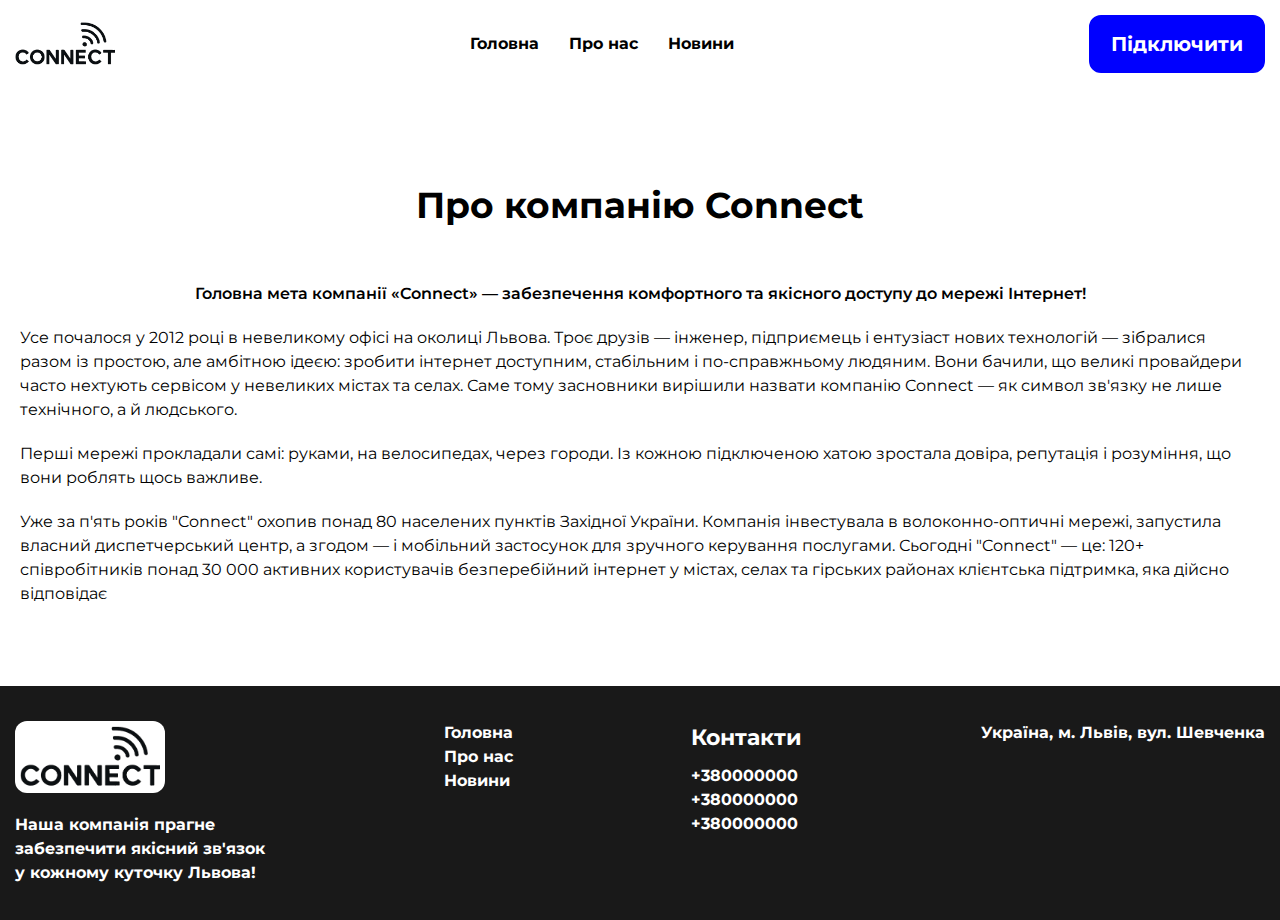
<file: about.html>
<!DOCTYPE html>
<!-- Оголошення типу документа як HTML5 -->
<html lang="uk">
  <!-- Початок HTML-документа, мова сторінки — українська -->
  <head>
    <meta charset="UTF-8" />
    <!-- Встановлення кодування символів UTF-8 -->
    <title>Connect</title>
    <!-- Назва сторінки, яка відображається у вкладці браузера -->

    <!-- Підключення спільного CSS-файлу зі стилями, які використовуються на всіх сторінках -->
    <link rel="stylesheet" href="./styles/shared.css" />

    <!-- Підключення CSS-файлу зі стилями, специфічними для сторінки "about" -->
    <link rel="stylesheet" href="./styles/about.css" />

    <!-- Оптимізація швидкості завантаження шрифтів шляхом попереднього з'єднання -->
    <link rel="preconnect" href="https://fonts.googleapis.com" />
    <link rel="preconnect" href="https://fonts.gstatic.com" crossorigin />

    <!-- Підключення favicon — маленької іконки на вкладці браузера -->
    <link rel="icon" type="image/x-icon" href="./images/favicon.ico" />

    <!-- Налаштування адаптивності для мобільних пристроїв -->
    <meta
      name="viewport"
      content="width=device-width, initial-scale=1, maximum-scale=1, user-scalable=no"
    />

    <!-- Підключення іконок Font Awesome (для використання піктограм) -->
    <link
      rel="stylesheet"
      href="https://cdnjs.cloudflare.com/ajax/libs/font-awesome/6.5.0/css/all.min.css"
    />

    <!-- Підключення шрифта Montserrat з Google Fonts -->
    <link
      href="https://fonts.googleapis.com/css2?family=Montserrat:ital,wght@0,100..900;1,100..900&display=swap"
      rel="stylesheet"
    />
  </head>
  <body>
    <!-- Надсилання заявки на підключення інтернету -->
    <div id="myModal" class="modal">
      <div class="modal-content">
        <span class="close">&times;</span>

        <div class="form-container">
          <h2>Заявка на підключення інтернету</h2>
          <form id="internetForm">
            <label for="name">Ім'я:</label>
            <input type="text" id="name" name="name" required />

            <label for="email">Пошта:</label>
            <input type="email" id="email" name="email" required />

            <label for="phone">Номер телефону:</label>
            <input
              type="tel"
              id="phone"
              name="phone"
              required
              pattern="^\+?\d{10,15}$"
            />

            <label for="message">Побажання:</label>
            <textarea id="message" name="message" rows="4"></textarea>

            <button class="button" type="submit">Надіслати</button>
          </form>
        </div>
      </div>
    </div>

    <!-- Шапка сайту -->
    <header class="header">
      <!-- Логотип компанії з посиланням на головну сторінку -->
      <a href="./index.html">
        <img src="./images/logo.png" alt="" class="header_logo" />
      </a>

      <!-- Головна навігація сайту -->
      <nav>
        <ul>
          <li><a href="./index.html">Головна</a></li>
          <li><a href="./about.html">Про нас</a></li>
          <li><a href="./news.html">Новини</a></li>
        </ul>
      </nav>

      <!-- Кнопка заклику до дії ("Підключити" послугу) -->
      <button class="button connect_button">Підключити</button>
    </header>

    <!-- Основний блок контенту з прокручуванням (overflow) -->
    <div class="overflow">
      <section class="content">
        <!-- Заголовок секції з описом компанії -->
        <div class="content_heading">
          <h1>Про компанію Connect</h1>
          <p>
            Головна мета компанії «Connect» — забезпечення комфортного та
            якісного доступу до мережі Інтернет!
          </p>
        </div>

        <!-- Основна текстова інформація про історію компанії -->
        <p>
          Усе почалося у 2012 році в невеликому офісі на околиці Львова. Троє
          друзів — інженер, підприємець і ентузіаст нових технологій — зібралися
          разом із простою, але амбітною ідеєю: зробити інтернет доступним,
          стабільним і по-справжньому людяним. Вони бачили, що великі провайдери
          часто нехтують сервісом у невеликих містах та селах. Саме тому
          засновники вирішили назвати компанію Connect — як символ зв'язку не
          лише технічного, а й людського.
        </p>

        <p>
          Перші мережі прокладали самі: руками, на велосипедах, через городи. Із
          кожною підключеною хатою зростала довіра, репутація і розуміння, що
          вони роблять щось важливе.
        </p>

        <p>
          Уже за п'ять років "Connect" охопив понад 80 населених пунктів
          Західної України. Компанія інвестувала в волоконно-оптичні мережі,
          запустила власний диспетчерський центр, а згодом — і мобільний
          застосунок для зручного керування послугами. Сьогодні "Connect" — це:
          120+ співробітників понад 30 000 активних користувачів безперебійний
          інтернет у містах, селах та гірських районах клієнтська підтримка, яка
          дійсно відповідає
        </p>
      </section>
    </div>

    <!-- Футер сайту -->
    <footer class="footer">
      <div class="footer_container">
        <div class="footer_row">
          <!-- Блок з інформацією про компанію у футері -->
          <div class="footer_info">
            <img src="./images/logo.png" alt="" class="footer_logo" />
            <p>
              Наша компанія прагне забезпечити якісний зв'язок у кожному куточку
              Львова!
            </p>
          </div>

          <!-- Меню у футері -->
          <nav class="footer_nav">
            <ul>
              <li><a href="./index.html">Головна</a></li>
              <li><a href="./about.html">Про нас</a></li>
              <li><a href="./news.html">Новини</a></li>
            </ul>
          </nav>

          <!-- Контактна інформація -->
          <div class="footer_contacts">
            <span>Контакти</span>
            <ul>
              <li><a href="tel:+38000000">+380000000</a></li>
              <li><a href="tel:+38000000">+380000000</a></li>
              <li><a href="tel:+38000000">+380000000</a></li>
            </ul>
          </div>

          <!-- Фізичне місцезнаходження компанії -->
          <div class="footer_location">Україна, м. Львів, вул. Шевченка</div>
        </div>
      </div>
    </footer>

    <!-- Підключення головного JavaScript-файлу для взаємодії з елементами сторінки -->
    <script src="scripts/main.js"></script>
    <script src="scripts/shared.js"></script>
  </body>
</html>
</file>
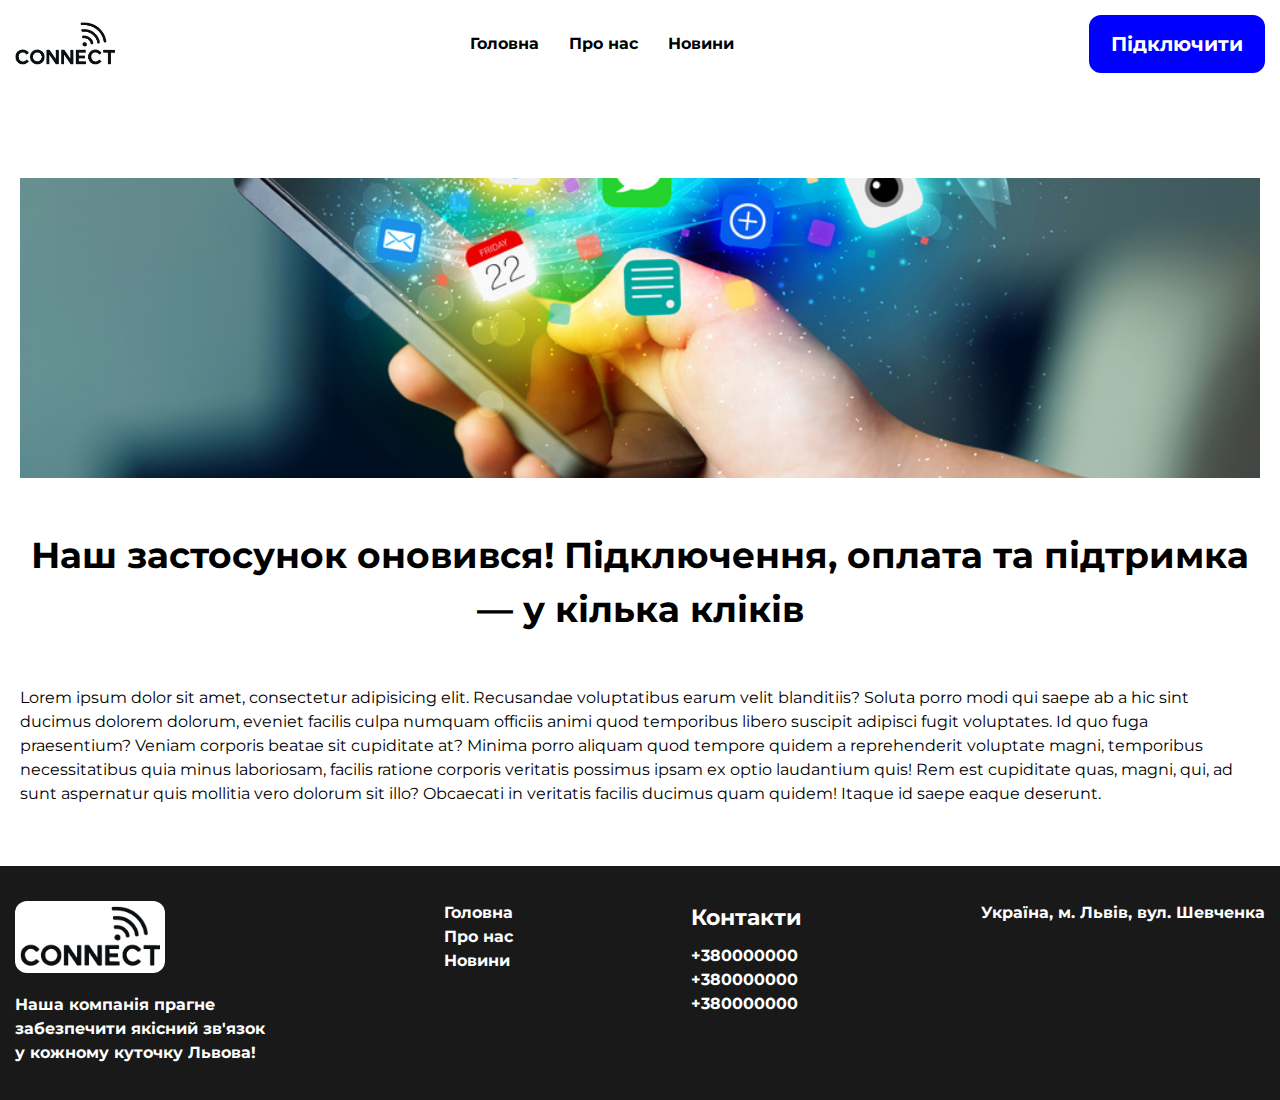
<file: article_App.html>
<!DOCTYPE html>
<!-- Оголошення типу документа HTML5 -->
<html lang="uk">
  <!-- Вказуємо, що сторінка має бути на українській мові -->
  <head>
    <meta charset="UTF-8" />
    <!-- Встановлюємо кодування символів UTF-8 для підтримки українських символів -->
    <title>Connect</title>
    <!-- Назва сторінки, яка відображатиметься на вкладці браузера -->
    <!-- Підключаємо загальні стилі для сайту -->
    <link rel="stylesheet" href="./styles/shared.css" />
    <!-- Підключаємо стилі для сторінки новин -->
    <link rel="stylesheet" href="./styles/news.css" />
    <link rel="stylesheet" href="./styles/article.css" />

    <!-- Попереднє з'єднання для швидшого доступу до Google Fonts -->
    <link rel="preconnect" href="https://fonts.googleapis.com" />
    <link rel="preconnect" href="https://fonts.gstatic.com" crossorigin />

    <!-- Іконка для вкладки браузера (favicon) -->
    <link rel="icon" type="image/x-icon" href="./images/favicon.ico" />

    <!-- Мета-тег для адаптивного дизайну на мобільних пристроях -->
    <meta
      name="viewport"
      content="width=device-width, initial-scale=1, maximum-scale=1, user-scalable=no"
    />

    <!-- Підключаємо іконки Font Awesome для використання піктограм -->
    <link
      rel="stylesheet"
      href="https://cdnjs.cloudflare.com/ajax/libs/font-awesome/6.5.0/css/all.min.css"
    />

    <!-- Підключаємо шрифт Montserrat з Google Fonts -->
    <link
      href="https://fonts.googleapis.com/css2?family=Montserrat:ital,wght@0,100..900;1,100..900&display=swap"
      rel="stylesheet"
    />
  </head>
  <body>
    <!-- Надсилання заявки на підключення інтернету -->
    <div id="myModal" class="modal">
      <div class="modal-content">
        <span class="close">&times;</span>

        <div class="form-container">
          <h2>Заявка на підключення інтернету</h2>
          <form id="internetForm">
            <label for="name">Ім'я:</label>
            <input type="text" id="name" name="name" required />

            <label for="email">Пошта:</label>
            <input type="email" id="email" name="email" required />

            <label for="phone">Номер телефону:</label>
            <input
              type="tel"
              id="phone"
              name="phone"
              required
              pattern="^\+?\d{10,15}$"
            />

            <label for="message">Побажання:</label>
            <textarea id="message" name="message" rows="4"></textarea>

            <button class="button" type="submit">Надіслати</button>
          </form>
        </div>
      </div>
    </div>

    <!-- Шапка сайту (header) -->
    <header class="header">
      <!-- Логотип компанії, при натисканні повертає на головну сторінку -->
      <a href="./index.html">
        <img src="./images/logo.png" alt="" class="header_logo" />
      </a>

      <!-- Головне навігаційне меню -->
      <nav>
        <ul>
          <li><a href="./index.html">Головна</a></li>
          <li><a href="./about.html">Про нас</a></li>
          <li><a href="./news.html">Новини</a></li>
        </ul>
      </nav>

      <!-- Кнопка для підключення до послуг компанії -->
      <button class="button connect_button">Підключити</button>
    </header>

    <!-- Основний блок контенту -->
    <div class="overflow">
      <!-- Секція новин -->
      <section>
        <img src="./images/mobileApp.jpeg" alt="" />

        <h1>
          Наш застосунок оновився! Підключення, оплата та підтримка — у кілька
          кліків
        </h1>

        <p>
          Lorem ipsum dolor sit amet, consectetur adipisicing elit. Recusandae
          voluptatibus earum velit blanditiis? Soluta porro modi qui saepe ab a
          hic sint ducimus dolorem dolorum, eveniet facilis culpa numquam
          officiis animi quod temporibus libero suscipit adipisci fugit
          voluptates. Id quo fuga praesentium? Veniam corporis beatae sit
          cupiditate at? Minima porro aliquam quod tempore quidem a
          reprehenderit voluptate magni, temporibus necessitatibus quia minus
          laboriosam, facilis ratione corporis veritatis possimus ipsam ex optio
          laudantium quis! Rem est cupiditate quas, magni, qui, ad sunt
          aspernatur quis mollitia vero dolorum sit illo? Obcaecati in veritatis
          facilis ducimus quam quidem! Itaque id saepe eaque deserunt.
        </p>
      </section>
    </div>

    <!-- Футер (нижня частина сайту) -->
    <footer class="footer">
      <div class="footer_container">
        <div class="footer_row">
          <!-- Інформація про компанію -->
          <div class="footer_info">
            <img src="./images/logo.png" alt="" class="footer_logo" />
            <p>
              Наша компанія прагне забезпечити якісний зв'язок у кожному куточку
              Львова!
            </p>
          </div>

          <!-- Нижнє навігаційне меню -->
          <nav class="footer_nav">
            <ul>
              <li><a href="./index.html">Головна</a></li>
              <li><a href="./about.html">Про нас</a></li>
              <li><a href="./news.html">Новини</a></li>
            </ul>
          </nav>

          <!-- Контакти компанії -->
          <div class="footer_contacts">
            <span>Контакти</span>
            <ul>
              <li><a href="tel:+38000000">+380000000</a></li>
              <li><a href="tel:+38000000">+380000000</a></li>
              <li><a href="tel:+38000000">+380000000</a></li>
            </ul>
          </div>

          <!-- Локація компанії -->
          <div class="footer_location">Україна, м. Львів, вул. Шевченка</div>
        </div>
      </div>
    </footer>

    <!-- Підключаємо основний JavaScript файл -->
    <script src="scripts/main.js"></script>
    <script src="scripts/shared.js"></script>
  </body>
</html>
</file>
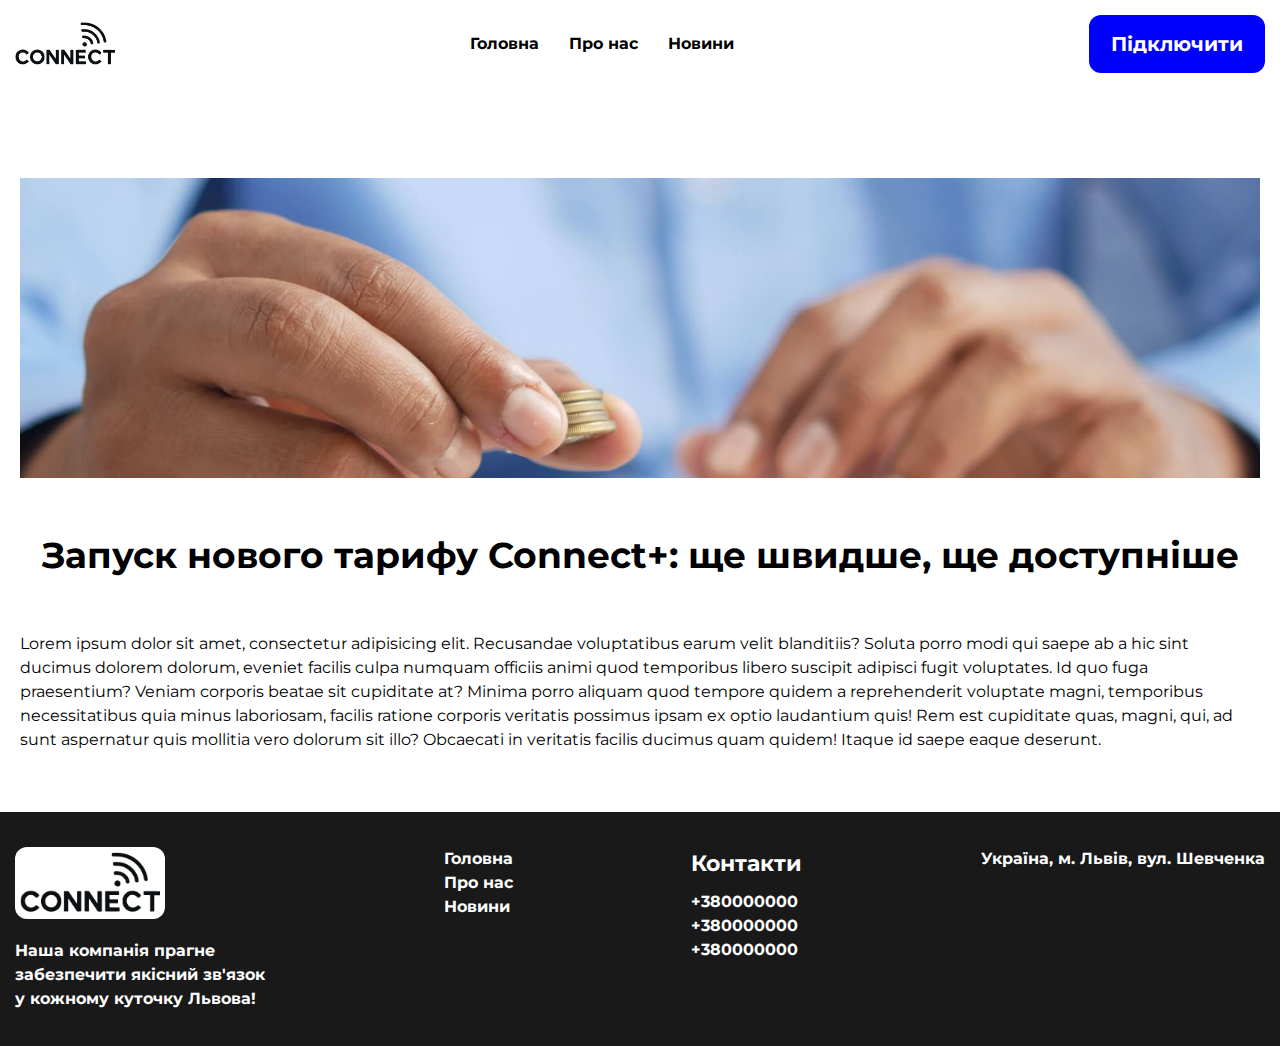
<file: article_NewTariff.html>
<!DOCTYPE html>
<!-- Оголошення типу документа HTML5 -->
<html lang="uk">
  <!-- Вказуємо, що сторінка має бути на українській мові -->
  <head>
    <meta charset="UTF-8" />
    <!-- Встановлюємо кодування символів UTF-8 для підтримки українських символів -->
    <title>Connect</title>
    <!-- Назва сторінки, яка відображатиметься на вкладці браузера -->
    <!-- Підключаємо загальні стилі для сайту -->
    <link rel="stylesheet" href="./styles/shared.css" />
    <!-- Підключаємо стилі для сторінки новин -->
    <link rel="stylesheet" href="./styles/news.css" />
    <link rel="stylesheet" href="./styles/article.css" />

    <!-- Попереднє з'єднання для швидшого доступу до Google Fonts -->
    <link rel="preconnect" href="https://fonts.googleapis.com" />
    <link rel="preconnect" href="https://fonts.gstatic.com" crossorigin />

    <!-- Іконка для вкладки браузера (favicon) -->
    <link rel="icon" type="image/x-icon" href="./images/favicon.ico" />

    <!-- Мета-тег для адаптивного дизайну на мобільних пристроях -->
    <meta
      name="viewport"
      content="width=device-width, initial-scale=1, maximum-scale=1, user-scalable=no"
    />

    <!-- Підключаємо іконки Font Awesome для використання піктограм -->
    <link
      rel="stylesheet"
      href="https://cdnjs.cloudflare.com/ajax/libs/font-awesome/6.5.0/css/all.min.css"
    />

    <!-- Підключаємо шрифт Montserrat з Google Fonts -->
    <link
      href="https://fonts.googleapis.com/css2?family=Montserrat:ital,wght@0,100..900;1,100..900&display=swap"
      rel="stylesheet"
    />
  </head>
  <body>
    <!-- Надсилання заявки на підключення інтернету -->
    <div id="myModal" class="modal">
      <div class="modal-content">
        <span class="close">&times;</span>

        <div class="form-container">
          <h2>Заявка на підключення інтернету</h2>
          <form id="internetForm">
            <label for="name">Ім'я:</label>
            <input type="text" id="name" name="name" required />

            <label for="email">Пошта:</label>
            <input type="email" id="email" name="email" required />

            <label for="phone">Номер телефону:</label>
            <input
              type="tel"
              id="phone"
              name="phone"
              required
              pattern="^\+?\d{10,15}$"
            />

            <label for="message">Побажання:</label>
            <textarea id="message" name="message" rows="4"></textarea>

            <button class="button" type="submit">Надіслати</button>
          </form>
        </div>
      </div>
    </div>

    <!-- Шапка сайту (header) -->
    <header class="header">
      <!-- Логотип компанії, при натисканні повертає на головну сторінку -->
      <a href="./index.html">
        <img src="./images/logo.png" alt="" class="header_logo" />
      </a>

      <!-- Головне навігаційне меню -->
      <nav>
        <ul>
          <li><a href="./index.html">Головна</a></li>
          <li><a href="./about.html">Про нас</a></li>
          <li><a href="./news.html">Новини</a></li>
        </ul>
      </nav>

      <!-- Кнопка для підключення до послуг компанії -->
      <button class="button connect_button">Підключити</button>
    </header>

    <!-- Основний блок контенту -->
    <div class="overflow">
      <!-- Секція новин -->
      <section>
        <img src="./images/affordable.jpg" alt="" />

        <h1>Запуск нового тарифу Connect+: ще швидше, ще доступніше</h1>

        <p>
          Lorem ipsum dolor sit amet, consectetur adipisicing elit. Recusandae
          voluptatibus earum velit blanditiis? Soluta porro modi qui saepe ab a
          hic sint ducimus dolorem dolorum, eveniet facilis culpa numquam
          officiis animi quod temporibus libero suscipit adipisci fugit
          voluptates. Id quo fuga praesentium? Veniam corporis beatae sit
          cupiditate at? Minima porro aliquam quod tempore quidem a
          reprehenderit voluptate magni, temporibus necessitatibus quia minus
          laboriosam, facilis ratione corporis veritatis possimus ipsam ex optio
          laudantium quis! Rem est cupiditate quas, magni, qui, ad sunt
          aspernatur quis mollitia vero dolorum sit illo? Obcaecati in veritatis
          facilis ducimus quam quidem! Itaque id saepe eaque deserunt.
        </p>
      </section>
    </div>

    <!-- Футер (нижня частина сайту) -->
    <footer class="footer">
      <div class="footer_container">
        <div class="footer_row">
          <!-- Інформація про компанію -->
          <div class="footer_info">
            <img src="./images/logo.png" alt="" class="footer_logo" />
            <p>
              Наша компанія прагне забезпечити якісний зв'язок у кожному куточку
              Львова!
            </p>
          </div>

          <!-- Нижнє навігаційне меню -->
          <nav class="footer_nav">
            <ul>
              <li><a href="./index.html">Головна</a></li>
              <li><a href="./about.html">Про нас</a></li>
              <li><a href="./news.html">Новини</a></li>
            </ul>
          </nav>

          <!-- Контакти компанії -->
          <div class="footer_contacts">
            <span>Контакти</span>
            <ul>
              <li><a href="tel:+38000000">+380000000</a></li>
              <li><a href="tel:+38000000">+380000000</a></li>
              <li><a href="tel:+38000000">+380000000</a></li>
            </ul>
          </div>

          <!-- Локація компанії -->
          <div class="footer_location">Україна, м. Львів, вул. Шевченка</div>
        </div>
      </div>
    </footer>

    <!-- Підключаємо основний JavaScript файл -->
    <script src="scripts/main.js"></script>
    <script src="scripts/shared.js"></script>
  </body>
</html>
</file>
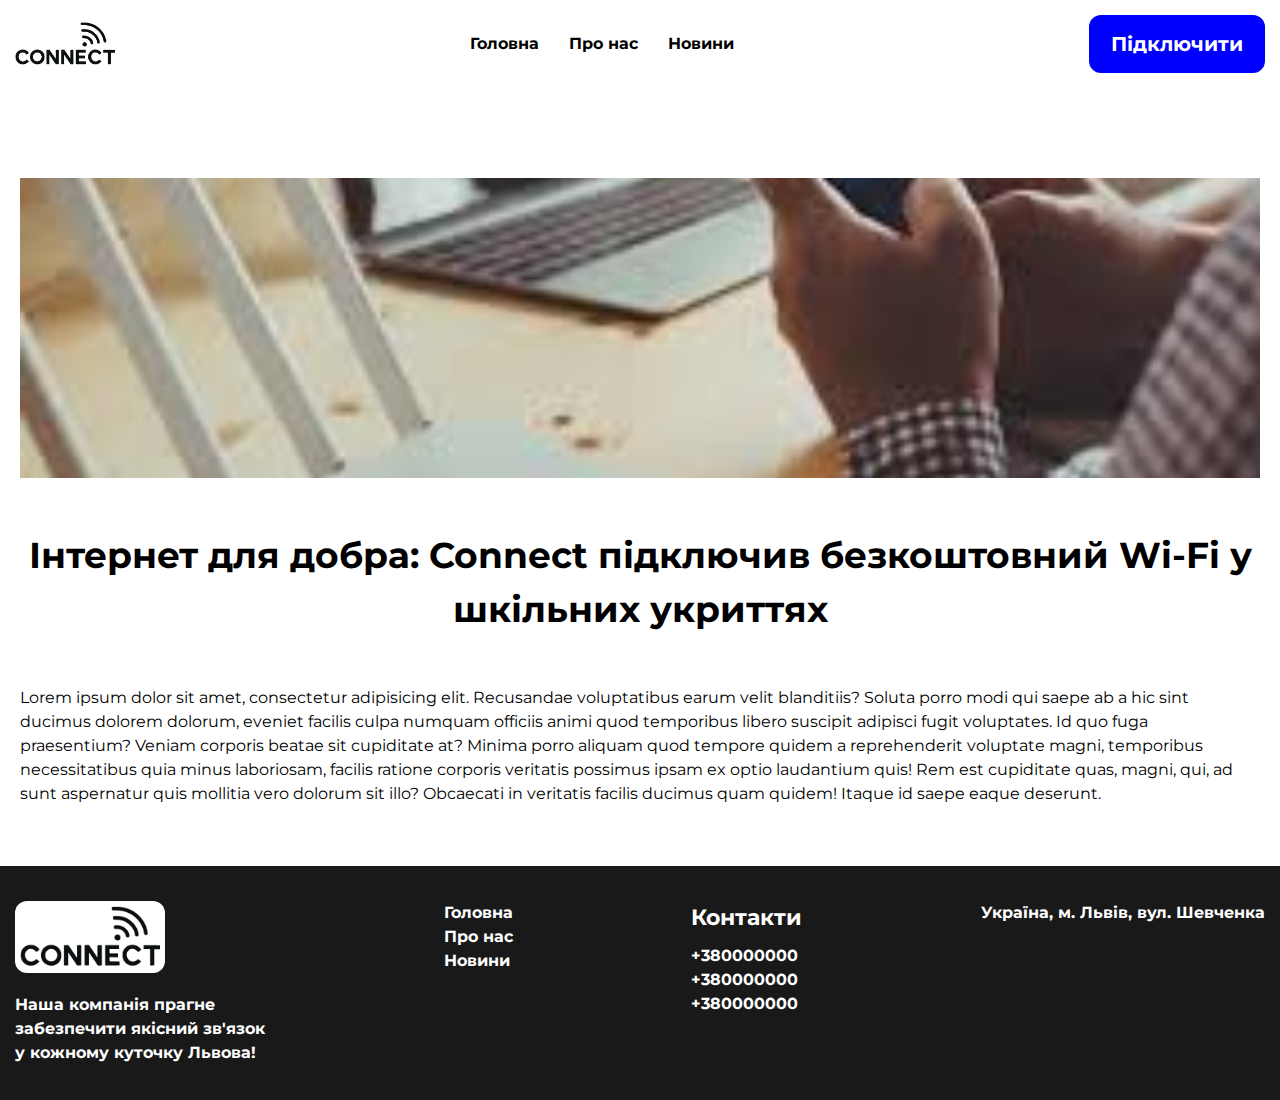
<file: article_Shelter.html>
<!DOCTYPE html>
<!-- Оголошення типу документа HTML5 -->
<html lang="uk">
  <!-- Вказуємо, що сторінка має бути на українській мові -->
  <head>
    <meta charset="UTF-8" />
    <!-- Встановлюємо кодування символів UTF-8 для підтримки українських символів -->
    <title>Connect</title>
    <!-- Назва сторінки, яка відображатиметься на вкладці браузера -->
    <!-- Підключаємо загальні стилі для сайту -->
    <link rel="stylesheet" href="./styles/shared.css" />
    <!-- Підключаємо стилі для сторінки новин -->
    <link rel="stylesheet" href="./styles/news.css" />
    <link rel="stylesheet" href="./styles/article.css" />

    <!-- Попереднє з'єднання для швидшого доступу до Google Fonts -->
    <link rel="preconnect" href="https://fonts.googleapis.com" />
    <link rel="preconnect" href="https://fonts.gstatic.com" crossorigin />

    <!-- Іконка для вкладки браузера (favicon) -->
    <link rel="icon" type="image/x-icon" href="./images/favicon.ico" />

    <!-- Мета-тег для адаптивного дизайну на мобільних пристроях -->
    <meta
      name="viewport"
      content="width=device-width, initial-scale=1, maximum-scale=1, user-scalable=no"
    />

    <!-- Підключаємо іконки Font Awesome для використання піктограм -->
    <link
      rel="stylesheet"
      href="https://cdnjs.cloudflare.com/ajax/libs/font-awesome/6.5.0/css/all.min.css"
    />

    <!-- Підключаємо шрифт Montserrat з Google Fonts -->
    <link
      href="https://fonts.googleapis.com/css2?family=Montserrat:ital,wght@0,100..900;1,100..900&display=swap"
      rel="stylesheet"
    />
  </head>
  <body>
    <!-- Надсилання заявки на підключення інтернету -->
    <div id="myModal" class="modal">
      <div class="modal-content">
        <span class="close">&times;</span>

        <div class="form-container">
          <h2>Заявка на підключення інтернету</h2>
          <form id="internetForm">
            <label for="name">Ім'я:</label>
            <input type="text" id="name" name="name" required />

            <label for="email">Пошта:</label>
            <input type="email" id="email" name="email" required />

            <label for="phone">Номер телефону:</label>
            <input
              type="tel"
              id="phone"
              name="phone"
              required
              pattern="^\+?\d{10,15}$"
            />

            <label for="message">Побажання:</label>
            <textarea id="message" name="message" rows="4"></textarea>

            <button class="button" type="submit">Надіслати</button>
          </form>
        </div>
      </div>
    </div>

    <!-- Шапка сайту (header) -->
    <header class="header">
      <!-- Логотип компанії, при натисканні повертає на головну сторінку -->
      <a href="./index.html">
        <img src="./images/logo.png" alt="" class="header_logo" />
      </a>

      <!-- Головне навігаційне меню -->
      <nav>
        <ul>
          <li><a href="./index.html">Головна</a></li>
          <li><a href="./about.html">Про нас</a></li>
          <li><a href="./news.html">Новини</a></li>
        </ul>
      </nav>

      <!-- Кнопка для підключення до послуг компанії -->
      <button class="button connect_button">Підключити</button>
    </header>

    <!-- Основний блок контенту -->
    <div class="overflow">
      <!-- Секція новин -->
      <section>
        <img src="./images/wifi.jpeg" alt="" />

        <h1>
          Інтернет для добра: Connect підключив безкоштовний Wi-Fi у шкільних
          укриттях
        </h1>

        <p>
          Lorem ipsum dolor sit amet, consectetur adipisicing elit. Recusandae
          voluptatibus earum velit blanditiis? Soluta porro modi qui saepe ab a
          hic sint ducimus dolorem dolorum, eveniet facilis culpa numquam
          officiis animi quod temporibus libero suscipit adipisci fugit
          voluptates. Id quo fuga praesentium? Veniam corporis beatae sit
          cupiditate at? Minima porro aliquam quod tempore quidem a
          reprehenderit voluptate magni, temporibus necessitatibus quia minus
          laboriosam, facilis ratione corporis veritatis possimus ipsam ex optio
          laudantium quis! Rem est cupiditate quas, magni, qui, ad sunt
          aspernatur quis mollitia vero dolorum sit illo? Obcaecati in veritatis
          facilis ducimus quam quidem! Itaque id saepe eaque deserunt.
        </p>
      </section>
    </div>

    <!-- Футер (нижня частина сайту) -->
    <footer class="footer">
      <div class="footer_container">
        <div class="footer_row">
          <!-- Інформація про компанію -->
          <div class="footer_info">
            <img src="./images/logo.png" alt="" class="footer_logo" />
            <p>
              Наша компанія прагне забезпечити якісний зв'язок у кожному куточку
              Львова!
            </p>
          </div>

          <!-- Нижнє навігаційне меню -->
          <nav class="footer_nav">
            <ul>
              <li><a href="./index.html">Головна</a></li>
              <li><a href="./about.html">Про нас</a></li>
              <li><a href="./news.html">Новини</a></li>
            </ul>
          </nav>

          <!-- Контакти компанії -->
          <div class="footer_contacts">
            <span>Контакти</span>
            <ul>
              <li><a href="tel:+38000000">+380000000</a></li>
              <li><a href="tel:+38000000">+380000000</a></li>
              <li><a href="tel:+38000000">+380000000</a></li>
            </ul>
          </div>

          <!-- Локація компанії -->
          <div class="footer_location">Україна, м. Львів, вул. Шевченка</div>
        </div>
      </div>
    </footer>

    <!-- Підключаємо основний JavaScript файл -->
    <script src="scripts/main.js"></script>
    <script src="scripts/shared.js"></script>
  </body>
</html>
</file>
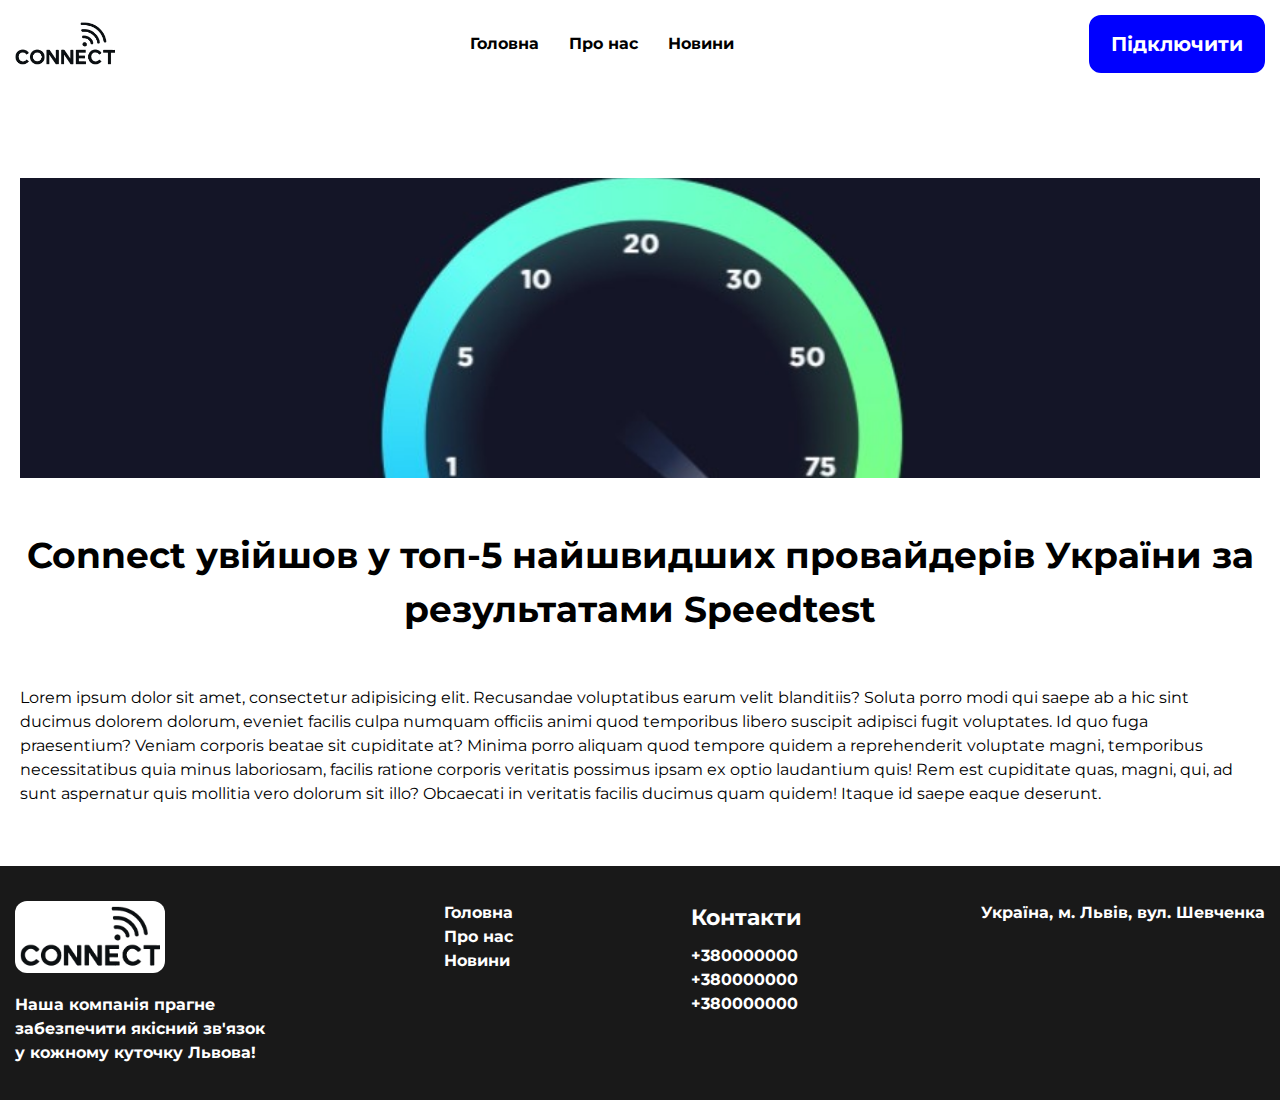
<file: article_Top5.html>
<!DOCTYPE html>
<!-- Оголошення типу документа HTML5 -->
<html lang="uk">
  <!-- Вказуємо, що сторінка має бути на українській мові -->
  <head>
    <meta charset="UTF-8" />
    <!-- Встановлюємо кодування символів UTF-8 для підтримки українських символів -->
    <title>Connect</title>
    <!-- Назва сторінки, яка відображатиметься на вкладці браузера -->
    <!-- Підключаємо загальні стилі для сайту -->
    <link rel="stylesheet" href="./styles/shared.css" />
    <!-- Підключаємо стилі для сторінки новин -->
    <link rel="stylesheet" href="./styles/news.css" />
    <link rel="stylesheet" href="./styles/article.css" />

    <!-- Попереднє з'єднання для швидшого доступу до Google Fonts -->
    <link rel="preconnect" href="https://fonts.googleapis.com" />
    <link rel="preconnect" href="https://fonts.gstatic.com" crossorigin />

    <!-- Іконка для вкладки браузера (favicon) -->
    <link rel="icon" type="image/x-icon" href="./images/favicon.ico" />

    <!-- Мета-тег для адаптивного дизайну на мобільних пристроях -->
    <meta
      name="viewport"
      content="width=device-width, initial-scale=1, maximum-scale=1, user-scalable=no"
    />

    <!-- Підключаємо іконки Font Awesome для використання піктограм -->
    <link
      rel="stylesheet"
      href="https://cdnjs.cloudflare.com/ajax/libs/font-awesome/6.5.0/css/all.min.css"
    />

    <!-- Підключаємо шрифт Montserrat з Google Fonts -->
    <link
      href="https://fonts.googleapis.com/css2?family=Montserrat:ital,wght@0,100..900;1,100..900&display=swap"
      rel="stylesheet"
    />
  </head>
  <body>
    <!-- Надсилання заявки на підключення інтернету -->
    <div id="myModal" class="modal">
      <div class="modal-content">
        <span class="close">&times;</span>

        <div class="form-container">
          <h2>Заявка на підключення інтернету</h2>
          <form id="internetForm">
            <label for="name">Ім'я:</label>
            <input type="text" id="name" name="name" required />

            <label for="email">Пошта:</label>
            <input type="email" id="email" name="email" required />

            <label for="phone">Номер телефону:</label>
            <input
              type="tel"
              id="phone"
              name="phone"
              required
              pattern="^\+?\d{10,15}$"
            />

            <label for="message">Побажання:</label>
            <textarea id="message" name="message" rows="4"></textarea>

            <button class="button" type="submit">Надіслати</button>
          </form>
        </div>
      </div>
    </div>

    <!-- Шапка сайту (header) -->
    <header class="header">
      <!-- Логотип компанії, при натисканні повертає на головну сторінку -->
      <a href="./index.html">
        <img src="./images/logo.png" alt="" class="header_logo" />
      </a>

      <!-- Головне навігаційне меню -->
      <nav>
        <ul>
          <li><a href="./index.html">Головна</a></li>
          <li><a href="./about.html">Про нас</a></li>
          <li><a href="./news.html">Новини</a></li>
        </ul>
      </nav>

      <!-- Кнопка для підключення до послуг компанії -->
      <button class="button connect_button">Підключити</button>
    </header>

    <!-- Основний блок контенту -->
    <div class="overflow">
      <!-- Секція новин -->
      <section>
        <img src="./images/speedtest.jpg" alt="" />

        <h1>
          Connect увійшов у топ-5 найшвидших провайдерів України за результатами
          Speedtest
        </h1>

        <p>
          Lorem ipsum dolor sit amet, consectetur adipisicing elit. Recusandae
          voluptatibus earum velit blanditiis? Soluta porro modi qui saepe ab a
          hic sint ducimus dolorem dolorum, eveniet facilis culpa numquam
          officiis animi quod temporibus libero suscipit adipisci fugit
          voluptates. Id quo fuga praesentium? Veniam corporis beatae sit
          cupiditate at? Minima porro aliquam quod tempore quidem a
          reprehenderit voluptate magni, temporibus necessitatibus quia minus
          laboriosam, facilis ratione corporis veritatis possimus ipsam ex optio
          laudantium quis! Rem est cupiditate quas, magni, qui, ad sunt
          aspernatur quis mollitia vero dolorum sit illo? Obcaecati in veritatis
          facilis ducimus quam quidem! Itaque id saepe eaque deserunt.
        </p>
      </section>
    </div>

    <!-- Футер (нижня частина сайту) -->
    <footer class="footer">
      <div class="footer_container">
        <div class="footer_row">
          <!-- Інформація про компанію -->
          <div class="footer_info">
            <img src="./images/logo.png" alt="" class="footer_logo" />
            <p>
              Наша компанія прагне забезпечити якісний зв'язок у кожному куточку
              Львова!
            </p>
          </div>

          <!-- Нижнє навігаційне меню -->
          <nav class="footer_nav">
            <ul>
              <li><a href="./index.html">Головна</a></li>
              <li><a href="./about.html">Про нас</a></li>
              <li><a href="./news.html">Новини</a></li>
            </ul>
          </nav>

          <!-- Контакти компанії -->
          <div class="footer_contacts">
            <span>Контакти</span>
            <ul>
              <li><a href="tel:+38000000">+380000000</a></li>
              <li><a href="tel:+38000000">+380000000</a></li>
              <li><a href="tel:+38000000">+380000000</a></li>
            </ul>
          </div>

          <!-- Локація компанії -->
          <div class="footer_location">Україна, м. Львів, вул. Шевченка</div>
        </div>
      </div>
    </footer>

    <!-- Підключаємо основний JavaScript файл -->
    <script src="scripts/main.js"></script>
    <script src="scripts/shared.js"></script>
  </body>
</html>
</file>
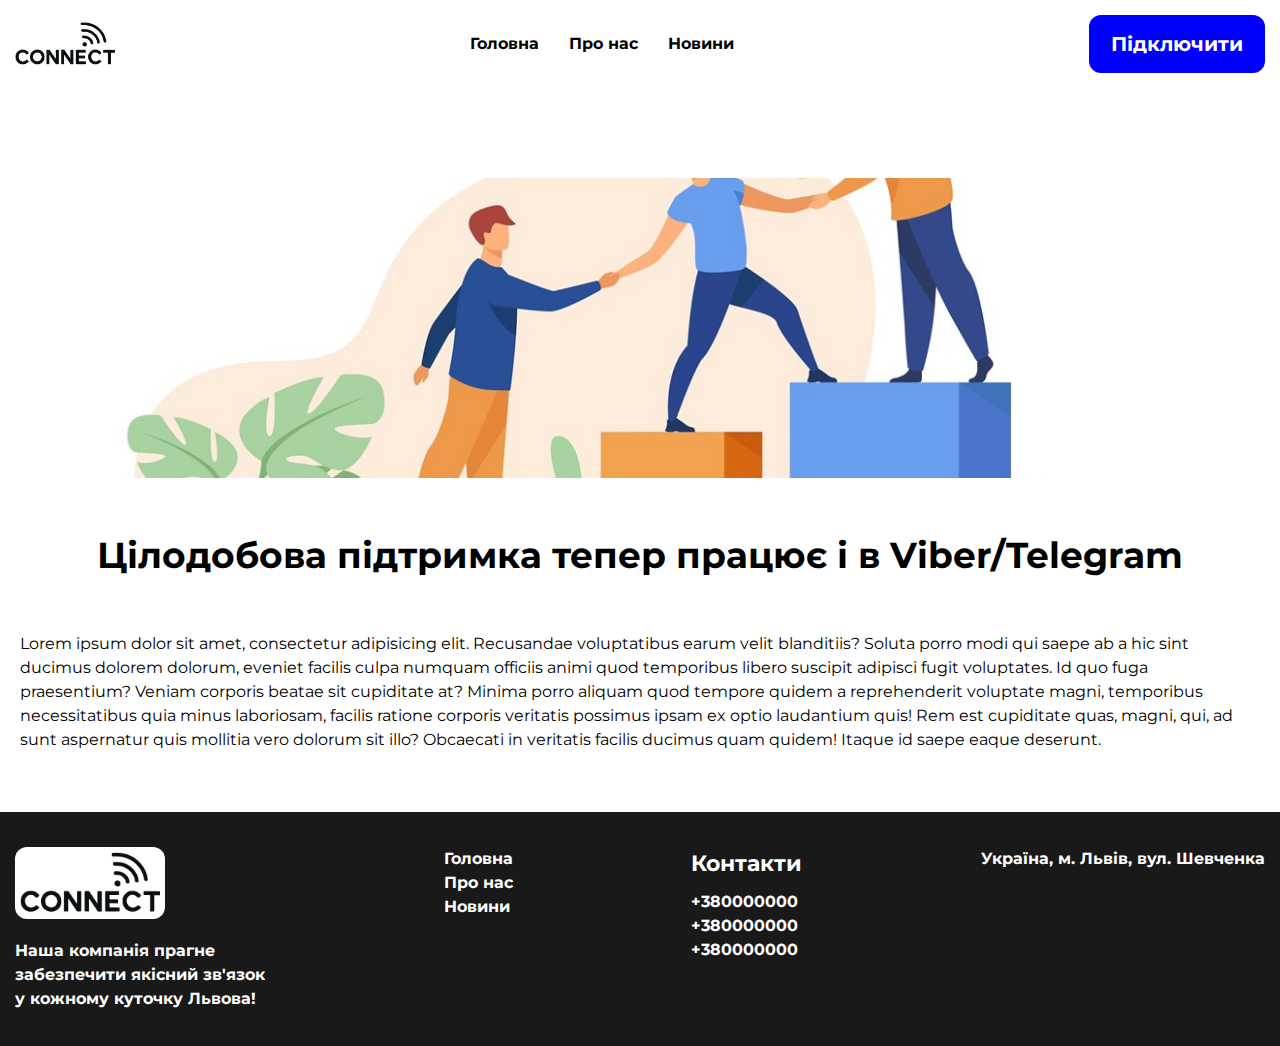
<file: article_ViberTelegramSupport.html>
<!DOCTYPE html>
<!-- Оголошення типу документа HTML5 -->
<html lang="uk">
  <!-- Вказуємо, що сторінка має бути на українській мові -->
  <head>
    <meta charset="UTF-8" />
    <!-- Встановлюємо кодування символів UTF-8 для підтримки українських символів -->
    <title>Connect</title>
    <!-- Назва сторінки, яка відображатиметься на вкладці браузера -->
    <!-- Підключаємо загальні стилі для сайту -->
    <link rel="stylesheet" href="./styles/shared.css" />
    <!-- Підключаємо стилі для сторінки новин -->
    <link rel="stylesheet" href="./styles/news.css" />
    <link rel="stylesheet" href="./styles/article.css" />

    <!-- Попереднє з'єднання для швидшого доступу до Google Fonts -->
    <link rel="preconnect" href="https://fonts.googleapis.com" />
    <link rel="preconnect" href="https://fonts.gstatic.com" crossorigin />

    <!-- Іконка для вкладки браузера (favicon) -->
    <link rel="icon" type="image/x-icon" href="./images/favicon.ico" />

    <!-- Мета-тег для адаптивного дизайну на мобільних пристроях -->
    <meta
      name="viewport"
      content="width=device-width, initial-scale=1, maximum-scale=1, user-scalable=no"
    />

    <!-- Підключаємо іконки Font Awesome для використання піктограм -->
    <link
      rel="stylesheet"
      href="https://cdnjs.cloudflare.com/ajax/libs/font-awesome/6.5.0/css/all.min.css"
    />

    <!-- Підключаємо шрифт Montserrat з Google Fonts -->
    <link
      href="https://fonts.googleapis.com/css2?family=Montserrat:ital,wght@0,100..900;1,100..900&display=swap"
      rel="stylesheet"
    />
  </head>
  <body>
    <!-- Надсилання заявки на підключення інтернету -->
    <div id="myModal" class="modal">
      <div class="modal-content">
        <span class="close">&times;</span>

        <div class="form-container">
          <h2>Заявка на підключення інтернету</h2>
          <form id="internetForm">
            <label for="name">Ім'я:</label>
            <input type="text" id="name" name="name" required />

            <label for="email">Пошта:</label>
            <input type="email" id="email" name="email" required />

            <label for="phone">Номер телефону:</label>
            <input
              type="tel"
              id="phone"
              name="phone"
              required
              pattern="^\+?\d{10,15}$"
            />

            <label for="message">Побажання:</label>
            <textarea id="message" name="message" rows="4"></textarea>

            <button class="button" type="submit">Надіслати</button>
          </form>
        </div>
      </div>
    </div>

    <!-- Шапка сайту (header) -->
    <header class="header">
      <!-- Логотип компанії, при натисканні повертає на головну сторінку -->
      <a href="./index.html">
        <img src="./images/logo.png" alt="" class="header_logo" />
      </a>

      <!-- Головне навігаційне меню -->
      <nav>
        <ul>
          <li><a href="./index.html">Головна</a></li>
          <li><a href="./about.html">Про нас</a></li>
          <li><a href="./news.html">Новини</a></li>
        </ul>
      </nav>

      <!-- Кнопка для підключення до послуг компанії -->
      <button class="button connect_button">Підключити</button>
    </header>

    <!-- Основний блок контенту -->
    <div class="overflow">
      <!-- Секція новин -->
      <section>
        <img src="./images/support.jpg" alt="" />

        <h1>Цілодобова підтримка тепер працює і в Viber/Telegram</h1>

        <p>
          Lorem ipsum dolor sit amet, consectetur adipisicing elit. Recusandae
          voluptatibus earum velit blanditiis? Soluta porro modi qui saepe ab a
          hic sint ducimus dolorem dolorum, eveniet facilis culpa numquam
          officiis animi quod temporibus libero suscipit adipisci fugit
          voluptates. Id quo fuga praesentium? Veniam corporis beatae sit
          cupiditate at? Minima porro aliquam quod tempore quidem a
          reprehenderit voluptate magni, temporibus necessitatibus quia minus
          laboriosam, facilis ratione corporis veritatis possimus ipsam ex optio
          laudantium quis! Rem est cupiditate quas, magni, qui, ad sunt
          aspernatur quis mollitia vero dolorum sit illo? Obcaecati in veritatis
          facilis ducimus quam quidem! Itaque id saepe eaque deserunt.
        </p>
      </section>
    </div>

    <!-- Футер (нижня частина сайту) -->
    <footer class="footer">
      <div class="footer_container">
        <div class="footer_row">
          <!-- Інформація про компанію -->
          <div class="footer_info">
            <img src="./images/logo.png" alt="" class="footer_logo" />
            <p>
              Наша компанія прагне забезпечити якісний зв'язок у кожному куточку
              Львова!
            </p>
          </div>

          <!-- Нижнє навігаційне меню -->
          <nav class="footer_nav">
            <ul>
              <li><a href="./index.html">Головна</a></li>
              <li><a href="./about.html">Про нас</a></li>
              <li><a href="./news.html">Новини</a></li>
            </ul>
          </nav>

          <!-- Контакти компанії -->
          <div class="footer_contacts">
            <span>Контакти</span>
            <ul>
              <li><a href="tel:+38000000">+380000000</a></li>
              <li><a href="tel:+38000000">+380000000</a></li>
              <li><a href="tel:+38000000">+380000000</a></li>
            </ul>
          </div>

          <!-- Локація компанії -->
          <div class="footer_location">Україна, м. Львів, вул. Шевченка</div>
        </div>
      </div>
    </footer>

    <!-- Підключаємо основний JavaScript файл -->
    <script src="scripts/main.js"></script>
    <script src="scripts/shared.js"></script>
  </body>
</html>
</file>
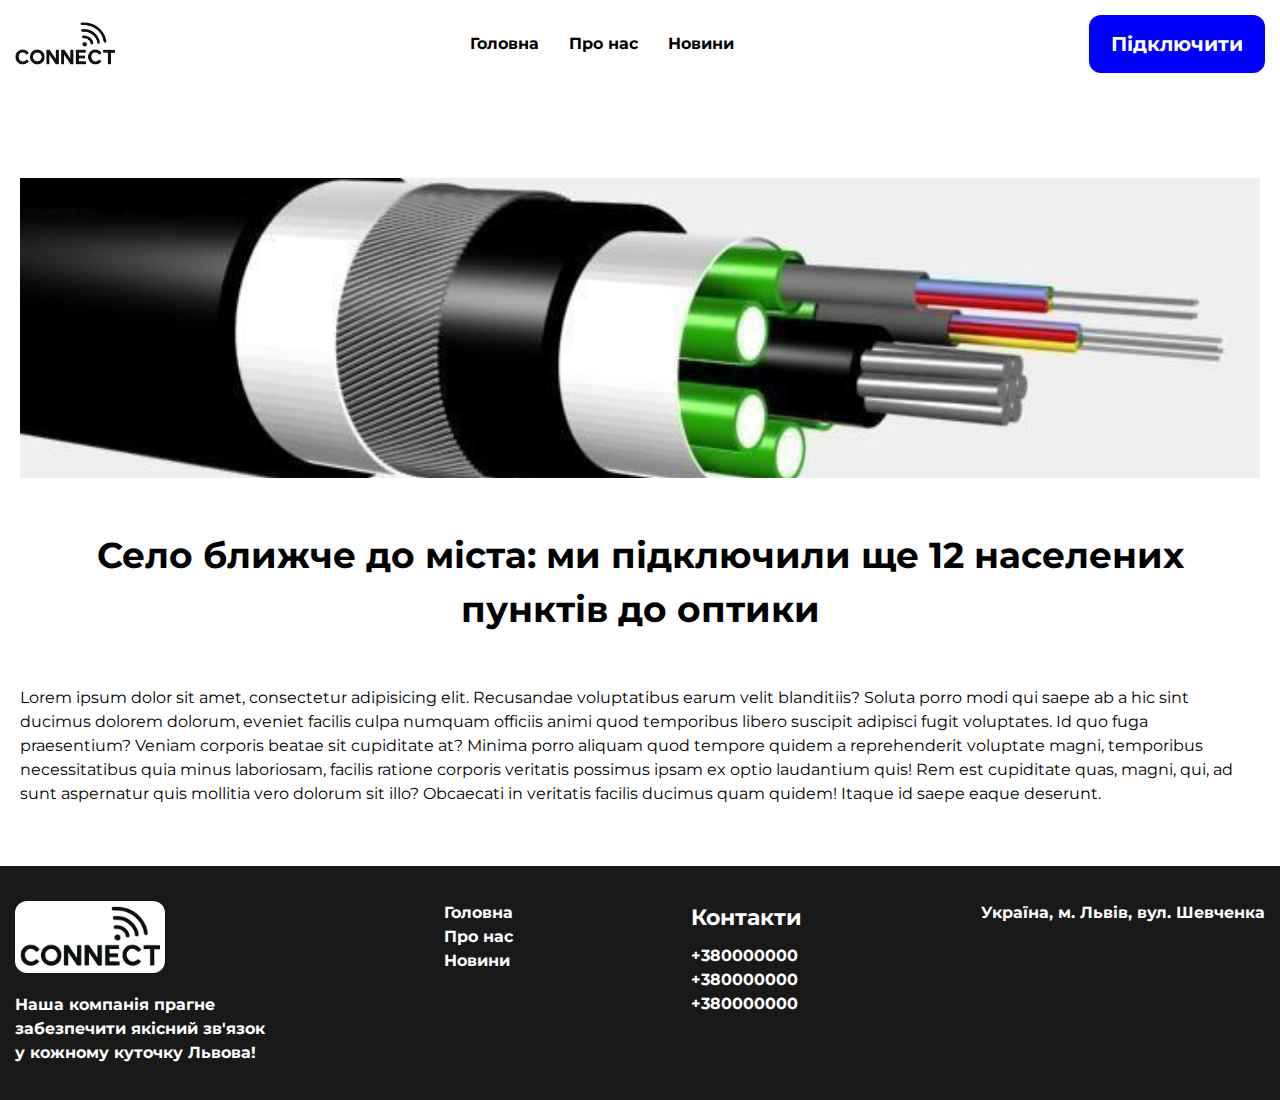
<file: article_Village.html>
<!DOCTYPE html>
<!-- Оголошення типу документа HTML5 -->
<html lang="uk">
  <!-- Вказуємо, що сторінка має бути на українській мові -->
  <head>
    <meta charset="UTF-8" />
    <!-- Встановлюємо кодування символів UTF-8 для підтримки українських символів -->
    <title>Connect</title>
    <!-- Назва сторінки, яка відображатиметься на вкладці браузера -->
    <!-- Підключаємо загальні стилі для сайту -->
    <link rel="stylesheet" href="./styles/shared.css" />
    <!-- Підключаємо стилі для сторінки новин -->
    <link rel="stylesheet" href="./styles/news.css" />
    <link rel="stylesheet" href="./styles/article.css" />

    <!-- Попереднє з'єднання для швидшого доступу до Google Fonts -->
    <link rel="preconnect" href="https://fonts.googleapis.com" />
    <link rel="preconnect" href="https://fonts.gstatic.com" crossorigin />

    <!-- Іконка для вкладки браузера (favicon) -->
    <link rel="icon" type="image/x-icon" href="./images/favicon.ico" />

    <!-- Мета-тег для адаптивного дизайну на мобільних пристроях -->
    <meta
      name="viewport"
      content="width=device-width, initial-scale=1, maximum-scale=1, user-scalable=no"
    />

    <!-- Підключаємо іконки Font Awesome для використання піктограм -->
    <link
      rel="stylesheet"
      href="https://cdnjs.cloudflare.com/ajax/libs/font-awesome/6.5.0/css/all.min.css"
    />

    <!-- Підключаємо шрифт Montserrat з Google Fonts -->
    <link
      href="https://fonts.googleapis.com/css2?family=Montserrat:ital,wght@0,100..900;1,100..900&display=swap"
      rel="stylesheet"
    />
  </head>
  <body>
    <!-- Надсилання заявки на підключення інтернету -->
    <div id="myModal" class="modal">
      <div class="modal-content">
        <span class="close">&times;</span>

        <div class="form-container">
          <h2>Заявка на підключення інтернету</h2>
          <form id="internetForm">
            <label for="name">Ім'я:</label>
            <input type="text" id="name" name="name" required />

            <label for="email">Пошта:</label>
            <input type="email" id="email" name="email" required />

            <label for="phone">Номер телефону:</label>
            <input
              type="tel"
              id="phone"
              name="phone"
              required
              pattern="^\+?\d{10,15}$"
            />

            <label for="message">Побажання:</label>
            <textarea id="message" name="message" rows="4"></textarea>

            <button class="button" type="submit">Надіслати</button>
          </form>
        </div>
      </div>
    </div>

    <!-- Шапка сайту (header) -->
    <header class="header">
      <!-- Логотип компанії, при натисканні повертає на головну сторінку -->
      <a href="./index.html">
        <img src="./images/logo.png" alt="" class="header_logo" />
      </a>

      <!-- Головне навігаційне меню -->
      <nav>
        <ul>
          <li><a href="./index.html">Головна</a></li>
          <li><a href="./about.html">Про нас</a></li>
          <li><a href="./news.html">Новини</a></li>
        </ul>
      </nav>

      <!-- Кнопка для підключення до послуг компанії -->
      <button class="button connect_button">Підключити</button>
    </header>

    <!-- Основний блок контенту -->
    <div class="overflow">
      <!-- Секція новин -->
      <section>
        <img src="./images/fiber.jpg" alt="" />

        <h1>Село ближче до міста: ми підключили ще 12 населених пунктів до оптики</h1>

        <p>
          Lorem ipsum dolor sit amet, consectetur adipisicing elit. Recusandae
          voluptatibus earum velit blanditiis? Soluta porro modi qui saepe ab a
          hic sint ducimus dolorem dolorum, eveniet facilis culpa numquam
          officiis animi quod temporibus libero suscipit adipisci fugit
          voluptates. Id quo fuga praesentium? Veniam corporis beatae sit
          cupiditate at? Minima porro aliquam quod tempore quidem a
          reprehenderit voluptate magni, temporibus necessitatibus quia minus
          laboriosam, facilis ratione corporis veritatis possimus ipsam ex optio
          laudantium quis! Rem est cupiditate quas, magni, qui, ad sunt
          aspernatur quis mollitia vero dolorum sit illo? Obcaecati in veritatis
          facilis ducimus quam quidem! Itaque id saepe eaque deserunt.
        </p>
      </section>
    </div>

    <!-- Футер (нижня частина сайту) -->
    <footer class="footer">
      <div class="footer_container">
        <div class="footer_row">
          <!-- Інформація про компанію -->
          <div class="footer_info">
            <img src="./images/logo.png" alt="" class="footer_logo" />
            <p>
              Наша компанія прагне забезпечити якісний зв'язок у кожному куточку
              Львова!
            </p>
          </div>

          <!-- Нижнє навігаційне меню -->
          <nav class="footer_nav">
            <ul>
              <li><a href="./index.html">Головна</a></li>
              <li><a href="./about.html">Про нас</a></li>
              <li><a href="./news.html">Новини</a></li>
            </ul>
          </nav>

          <!-- Контакти компанії -->
          <div class="footer_contacts">
            <span>Контакти</span>
            <ul>
              <li><a href="tel:+38000000">+380000000</a></li>
              <li><a href="tel:+38000000">+380000000</a></li>
              <li><a href="tel:+38000000">+380000000</a></li>
            </ul>
          </div>

          <!-- Локація компанії -->
          <div class="footer_location">Україна, м. Львів, вул. Шевченка</div>
        </div>
      </div>
    </footer>

    <!-- Підключаємо основний JavaScript файл -->
    <script src="scripts/main.js"></script>
    <script src="scripts/shared.js"></script>
  </body>
</html>
</file>
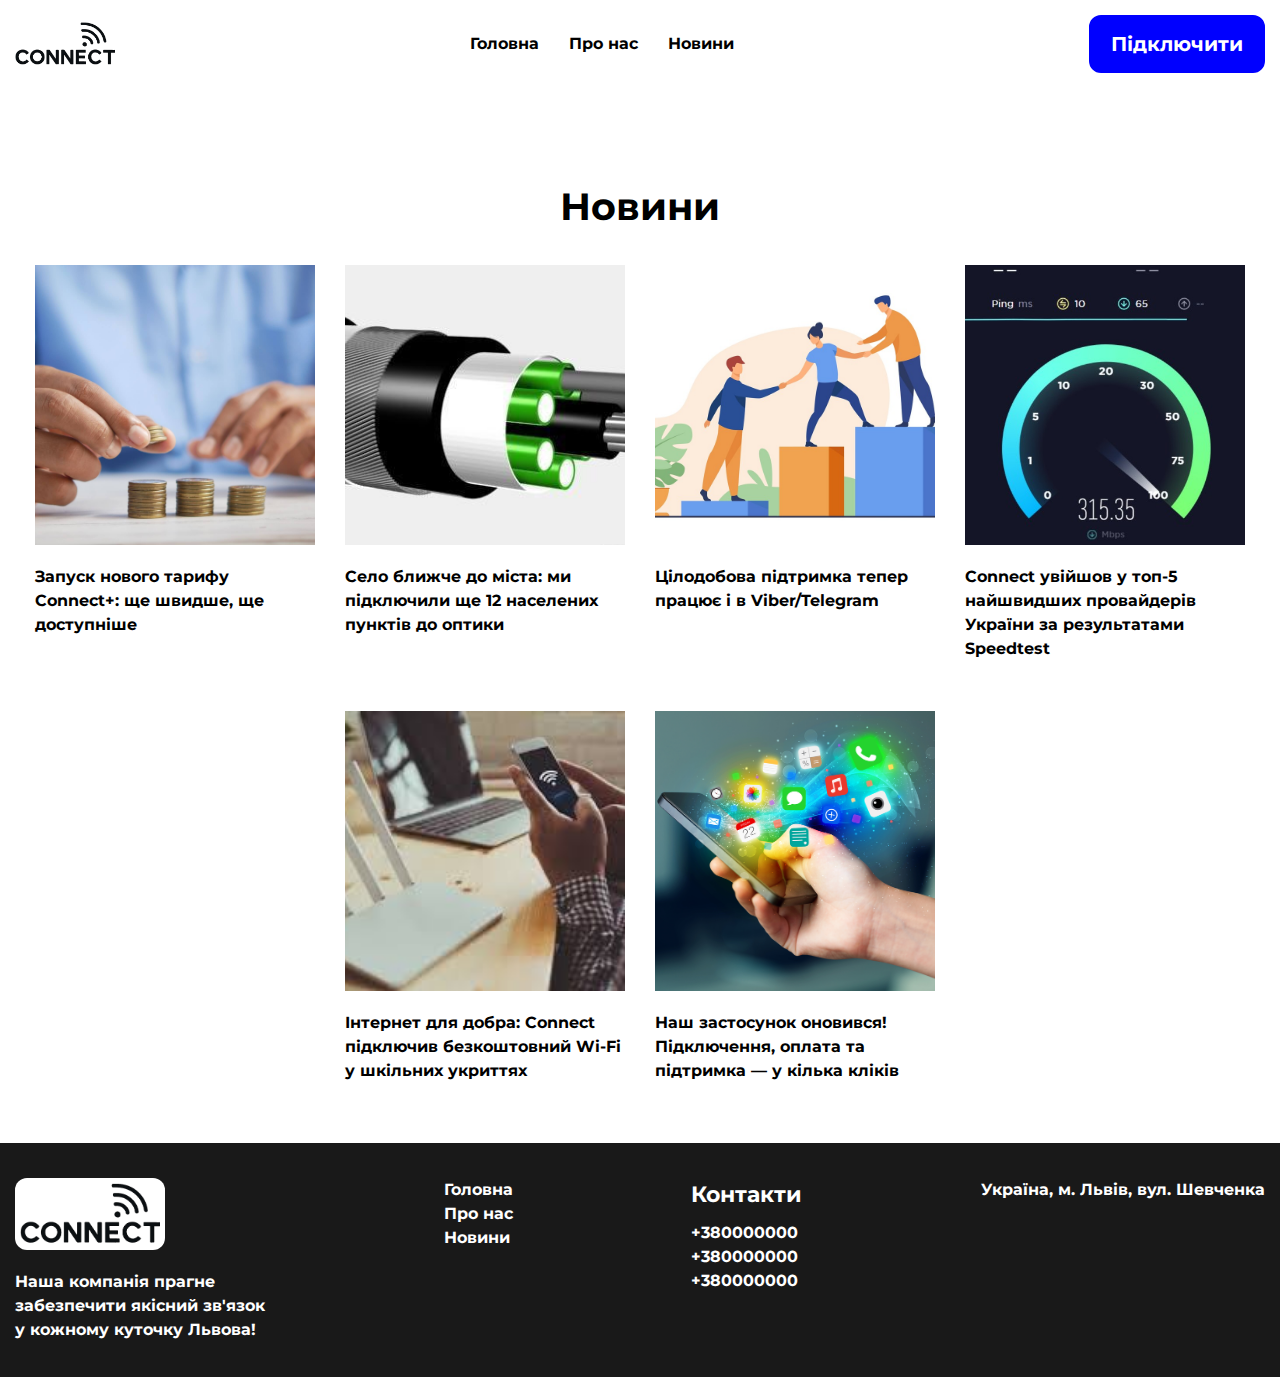
<file: news.html>
<!DOCTYPE html>
<!-- Оголошення типу документа HTML5 -->
<html lang="uk">
  <!-- Вказуємо, що сторінка має бути на українській мові -->
  <head>
    <meta charset="UTF-8" />
    <!-- Встановлюємо кодування символів UTF-8 для підтримки українських символів -->
    <title>Connect</title>
    <!-- Назва сторінки, яка відображатиметься на вкладці браузера -->
    <!-- Підключаємо загальні стилі для сайту -->
    <link rel="stylesheet" href="./styles/shared.css" />
    <!-- Підключаємо стилі для сторінки новин -->
    <link rel="stylesheet" href="./styles/news.css" />

    <!-- Попереднє з'єднання для швидшого доступу до Google Fonts -->
    <link rel="preconnect" href="https://fonts.googleapis.com" />
    <link rel="preconnect" href="https://fonts.gstatic.com" crossorigin />

    <!-- Іконка для вкладки браузера (favicon) -->
    <link rel="icon" type="image/x-icon" href="./images/favicon.ico" />

    <!-- Мета-тег для адаптивного дизайну на мобільних пристроях -->
    <meta
      name="viewport"
      content="width=device-width, initial-scale=1, maximum-scale=1, user-scalable=no"
    />

    <!-- Підключаємо іконки Font Awesome для використання піктограм -->
    <link
      rel="stylesheet"
      href="https://cdnjs.cloudflare.com/ajax/libs/font-awesome/6.5.0/css/all.min.css"
    />

    <!-- Підключаємо шрифт Montserrat з Google Fonts -->
    <link
      href="https://fonts.googleapis.com/css2?family=Montserrat:ital,wght@0,100..900;1,100..900&display=swap"
      rel="stylesheet"
    />
  </head>
  <body>
    <!-- Надсилання заявки на підключення інтернету -->
    <div id="myModal" class="modal">
      <div class="modal-content">
        <span class="close">&times;</span>

        <div class="form-container">
          <h2>Заявка на підключення інтернету</h2>
          <form id="internetForm">
            <label for="name">Ім'я:</label>
            <input type="text" id="name" name="name" required />

            <label for="email">Пошта:</label>
            <input type="email" id="email" name="email" required />

            <label for="phone">Номер телефону:</label>
            <input
              type="tel"
              id="phone"
              name="phone"
              required
              pattern="^\+?\d{10,15}$"
            />

            <label for="message">Побажання:</label>
            <textarea id="message" name="message" rows="4"></textarea>

            <button class="button" type="submit">Надіслати</button>
          </form>
        </div>
      </div>
    </div>

    <!-- Шапка сайту (header) -->
    <header class="header">
      <!-- Логотип компанії, при натисканні повертає на головну сторінку -->
      <a href="./index.html">
        <img src="./images/logo.png" alt="" class="header_logo" />
      </a>

      <!-- Головне навігаційне меню -->
      <nav>
        <ul>
          <li><a href="./index.html">Головна</a></li>
          <li><a href="./about.html">Про нас</a></li>
          <li><a href="./news.html">Новини</a></li>
        </ul>
      </nav>

      <!-- Кнопка для підключення до послуг компанії -->
      <button class="button connect_button">Підключити</button>
    </header>

    <!-- Основний блок контенту -->
    <div class="overflow">
      <!-- Секція новин -->
      <section class="blog">
        <h1>Новини</h1>

        <!-- Список новин -->
        <div class="blog_items">
          <!-- Окремий елемент новини -->
          <article class="blog_item">
            <img
              src="./images/affordable.jpg"
              alt="Запуск нового тарифу Connect+"
            />
            <a href="./article_NewTariff.html"
              >Запуск нового тарифу Connect+: ще швидше, ще доступніше</a
            >
          </article>

          <article class="blog_item">
            <img src="./images/fiber.jpg" alt="Покриття оптичним інтернетом" />
            <a href="./article_Village.html">
              Село ближче до міста: ми підключили ще 12 населених пунктів до
              оптики</a
            >
          </article>

          <article class="blog_item">
            <img src="./images/support.jpg" alt="Покращена служба підтримки" />
            <a href="./article_ViberTelegramSupport.html"
              >Цілодобова підтримка тепер працює і в Viber/Telegram</a
            >
          </article>

          <article class="blog_item">
            <img
              src="./images/speedtest.jpg"
              alt="Швидкість інтернету Connect"
            />
            <a href="./article_Top5.html"
              >Connect увійшов у топ-5 найшвидших провайдерів України за
              результатами Speedtest</a
            >
          </article>

          <article class="blog_item">
            <img src="./images/wifi.jpeg" alt="Благодійна ініціатива" />
            <a href="./article_Shelter.html"
              >Інтернет для добра: Connect підключив безкоштовний Wi-Fi у
              шкільних укриттях</a
            >
          </article>

          <article class="blog_item">
            <img
              src="./images/mobileApp.jpeg"
              alt="Оновлення мобільного додатку"
            />
            <a href="./article_App.html"
              >Наш застосунок оновився! Підключення, оплата та підтримка — у
              кілька кліків</a
            >
          </article>
        </div>
      </section>
    </div>

    <!-- Футер (нижня частина сайту) -->
    <footer class="footer">
      <div class="footer_container">
        <div class="footer_row">
          <!-- Інформація про компанію -->
          <div class="footer_info">
            <img src="./images/logo.png" alt="" class="footer_logo" />
            <p>
              Наша компанія прагне забезпечити якісний зв'язок у кожному куточку
              Львова!
            </p>
          </div>

          <!-- Нижнє навігаційне меню -->
          <nav class="footer_nav">
            <ul>
              <li><a href="./index.html">Головна</a></li>
              <li><a href="./about.html">Про нас</a></li>
              <li><a href="./news.html">Новини</a></li>
            </ul>
          </nav>

          <!-- Контакти компанії -->
          <div class="footer_contacts">
            <span>Контакти</span>
            <ul>
              <li><a href="tel:+38000000">+380000000</a></li>
              <li><a href="tel:+38000000">+380000000</a></li>
              <li><a href="tel:+38000000">+380000000</a></li>
            </ul>
          </div>

          <!-- Локація компанії -->
          <div class="footer_location">Україна, м. Львів, вул. Шевченка</div>
        </div>
      </div>
    </footer>

    <!-- Підключаємо основний JavaScript файл -->
    <script src="scripts/main.js"></script>
    <script src="scripts/shared.js"></script>
  </body>
</html>
</file>
<file: styles/shared.css>
/* ---------------------- ГЛОБАЛЬНИЙ СКИДАННЯ СТИЛІВ ---------------------- */

/* Указуємо box-sizing для всіх елементів */
*,
*::before,
*::after {
  box-sizing: border-box;
}

/* Убираємо внутрішні відступи у списках */
ul[class],
ol[class] {
  padding: 0;
}

/* Скидання зовнішніх відступів */
body,
h1,
h2,
h3,
h4,
p,
ul[class],
ol[class],
li,
figure,
figcaption,
blockquote,
dl,
dd {
  margin: 0;
}

/* Додаткове скидання для неоформлених списків */
ul,
ol {
  list-style: none;
  margin: 0;
  padding: 0;
}

/* Посилання без класу — залишаємо стандартний стиль */
a:not([class]) {
  text-decoration-skip-ink: auto;
}

/* Стандартні стилі для зображень */
img {
  max-width: 100%;
  display: block;
}

/* Наслідуємо шрифт для інпутів, кнопок і т.д. */
input,
button,
textarea,
select {
  font: inherit;
}

/* Стилі для посилань */
a {
  text-decoration: none;
  color: inherit;
}

/* ---------------------- CSS ЗМІННІ ---------------------- */
:root {
  --primary-color: blue;
  --content-width: 1400px;
}

/* ---------------------- БАЗОВІ СТИЛІ ТІЛА ---------------------- */
body {
  min-height: 100vh;
  scroll-behavior: smooth;
  text-rendering: optimizeSpeed;
  line-height: 1.5;
  font-family: "Montserrat", sans-serif;
  display: flex;
  flex-direction: column;
}

/* ---------------------- ЗАГОЛОВКИ ---------------------- */
h1 {
  font-size: 36px;
  text-align: center;
  margin-bottom: 50px;
}

h3 {
  font-size: 38px;
}

/* ---------------------- КНОПКИ ---------------------- */
.button {
  background: var(--primary-color);
  font-size: 20px;
  cursor: pointer;
  border-radius: 12px;
  padding: 12px 20px;
  font-weight: 700;
  color: #fff;
  border: 2px solid var(--primary-color);
  transition: all ease 0.4s;
}

.button:hover {
  background: transparent;
  color: var(--primary-color);
}

button {
  border: none;
}

/* ---------------------- СЕКЦІЇ ---------------------- */
section {
  width: 100%;
  max-width: var(--content-width);
  margin: 0 auto;
  padding: 60px 20px;
}

/* ---------------------- ХЕДЕР ---------------------- */
.header {
  justify-content: center;
  max-width: var(--content-width);
  margin: 0 auto 30px auto;
  padding: 15px;
  display: flex;
  gap: 30px;
  width: 100%;
  align-items: center;
  flex-wrap: wrap;
}

.header_logo {
  width: 100px;
}

.header nav {
  flex: 1 1 auto;
}

.header ul {
  display: flex;
  justify-content: center;
  gap: 30px;
}

.header li {
  font-weight: 700;
  transition: all ease 0.4s;
}

.header li:hover {
  opacity: 0.7;
}

/* ---------------------- ФУТЕР ---------------------- */
.footer {
  background: #191919;
  color: #fff;
  font-weight: 700;
}

.footer_container {
  max-width: var(--content-width);
  margin: 0 auto;
  padding: 35px 15px;
}

.footer_info p {
  max-width: 250px;
}

.footer_row {
  display: flex;
  gap: 20px;
  flex-wrap: wrap;
  justify-content: space-between;
}

.footer_contacts > span {
  font-size: 22px;
  display: block;
  margin-bottom: 10px;
}

.footer_logo {
  margin-bottom: 20px;
  background: #fff;
  border-radius: 12px;
  overflow: hidden;
  padding: 5px;
  width: 150px;
}

/* ---------------------- ДОДАТКОВІ КЛАСИ ---------------------- */
.overflow {
  flex: 1 1 auto;
}

/* ---------------------- АДАПТИВНІСТЬ ---------------------- */
@media (max-width: 768px) {
  .footer_row {
    flex-direction: column;
  }
}

.modal {
  display: none;
  position: fixed;
  z-index: 1000;
  left: 0;
  top: 0;
  width: 100%;
  height: 100%;
  overflow: hidden;
  background-color: rgba(0, 0, 0, 0.5);
  animation: fadeIn 0.3s ease;
  align-items: center;
  justify-content: center;
}

/* Modal content box */
.modal-content {
  background-color: #fff;
  margin: 15% auto;
  padding: 20px;
  border-radius: 10px;
  width: 80%;
  max-width: 400px;
  position: relative;
}

/* Close button */
.close {
  position: absolute;
  top: 10px;
  right: 15px;
  font-size: 24px;
  font-weight: bold;
  cursor: pointer;
}

/* Animation */
@keyframes fadeIn {
  from {
    opacity: 0;
  }
  to {
    opacity: 1;
  }
}

.form-container {
  background: #fff;
  padding: 25px;
  max-width: 500px;
  margin: auto;
  border-radius: 10px;
}

label {
  display: block;
  margin-top: 15px;
  margin-bottom: 5px;
}

input,
textarea {
  width: 100%;
  padding: 10px;
  border-radius: 6px;
  border: 1px solid #ccc;
  box-sizing: border-box;
}


textarea{
  resize: none;
}
</file>
<file: styles/about.css>
/* ---------------------- ЗАГОЛОВКИ ТА КОНТЕНТ ---------------------- */

/* Головний заголовок */
h1 {
  text-align: center;
  display: block;
  margin-bottom: 50px;
}

/* Секція заголовка контенту */
.content_heading {
  text-align: center;
}

.content_heading p {
  font-weight: 600;
}

/* Основний текст у контенті */
.content > p {
  margin: 20px 0px;
}
</file>
<file: styles/news.css>
/* ---------------------- СЕКЦІЯ БЛОГУ ---------------------- */
.blog > h1 {
  text-align: center;
  font-weight: 700;
  font-size: 38px;
  margin-bottom: 30px;
}

.blog_items {
  display: flex;
  gap: 30px;
  row-gap: 50px;
  flex-wrap: wrap;
  justify-content: center;
}

.blog_item {
  min-width: 270px;
  width: calc(25% - 30px);
}

.blog_item > img {
  aspect-ratio: 1 / 1;
  width: 100%;
  object-fit: cover;
  margin-bottom: 20px;
}

.blog_item > a {
  font-weight: 700;
}

/* ---------------------- АДАПТИВНІСТЬ ДЛЯ БЛОГУ ---------------------- */
@media (max-width: 500px) {
  .blog_item {
    width: 100%;
  }
}
</file>
<file: styles/article.css>
section img {
  width: 100%;

  height: 300px;

  object-fit: cover;
  margin-bottom: 50px;
}
</file>
